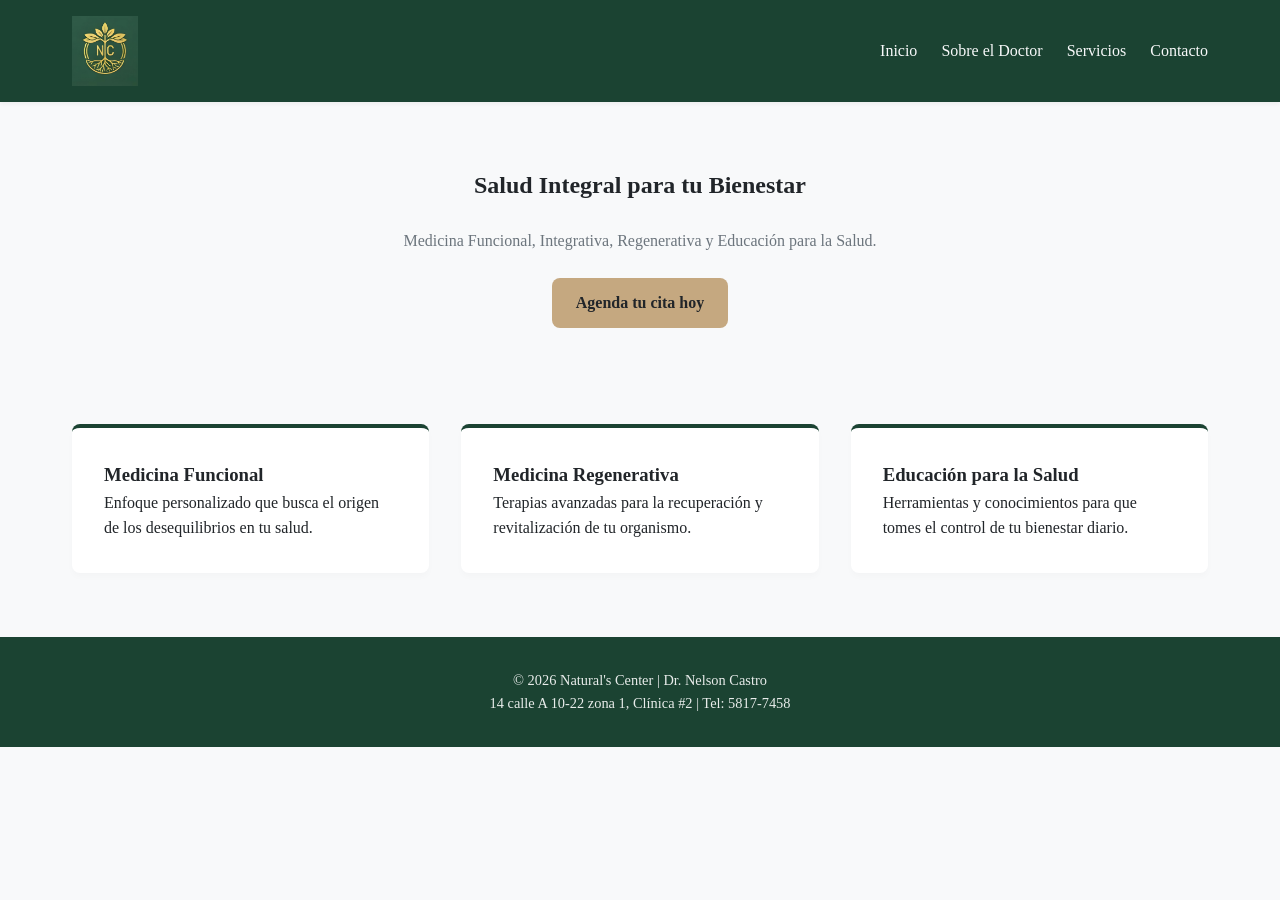
<file: index.html>
<link rel="stylesheet" href="./css/styles.css" />

<!doctype html>
<html lang="es">
  <head>
    <meta charset="UTF-8" />
    <meta name="viewport" content="width=device-width, initial-scale=1.0" />
    <title>Natural's Center | Salud Integral</title>
    <link rel="stylesheet" href="css/styles.css" />
  </head>
  <body>
    <header>
      <nav class="nav-container">
        <!-- Solo el Logo y el Botón van dentro del header -->
        <div class="nav-header">
          <a href="index.html" class="logo">
            <img src="logo_clinica.jpeg" alt="Natural's Center" />
          </a>
          <label for="nav-toggle" class="nav-toggle-label">☰</label>
        </div>

        <!-- El checkbox va FUERA del header, justo antes del ul para que sean hermanos -->
        <input type="checkbox" id="nav-toggle" />

        <!-- El menú de enlaces -->
        <ul class="nav-links">
          <li><a href="index.html">Inicio</a></li>
          <li><a href="sobre_nosotros.html">Sobre el Doctor</a></li>
          <li><a href="servicios.html">Servicios</a></li>
          <li><a href="contacto.html">Contacto</a></li>
        </ul>
      </nav>
    </header>

    <main>
      <section class="hero" style="padding: 4rem 2rem; text-align: center">
        <h1>Salud Integral para tu Bienestar</h1>
        <p style="margin: 1.5rem 0; color: var(--color-text-muted)">
          Medicina Funcional, Integrativa, Regenerativa y Educación para la
          Salud.
        </p>
        <a href="contacto.html" class="btn btn-accent">Agenda tu cita hoy</a>
      </section>

      <section
        class="features"
        style="
          max-width: 1200px;
          margin: 2rem auto;
          padding: 0 2rem;
          display: grid;
          grid-template-columns: repeat(auto-fit, minmax(300px, 1fr));
          gap: 2rem;
        "
      >
        <div class="card">
          <h3>Medicina Funcional</h3>
          <p>
            Enfoque personalizado que busca el origen de los desequilibrios en
            tu salud.
          </p>
        </div>
        <div class="card">
          <h3>Medicina Regenerativa</h3>
          <p>
            Terapias avanzadas para la recuperación y revitalización de tu
            organismo.
          </p>
        </div>
        <div class="card">
          <h3>Educación para la Salud</h3>
          <p>
            Herramientas y conocimientos para que tomes el control de tu
            bienestar diario.
          </p>
        </div>
      </section>
    </main>

    <footer>
      <p>&copy; 2026 Natural's Center | Dr. Nelson Castro</p>
      <p>14 calle A 10-22 zona 1, Clínica #2 | Tel: 5817-7458</p>
    </footer>
  </body>
</html>
</file>
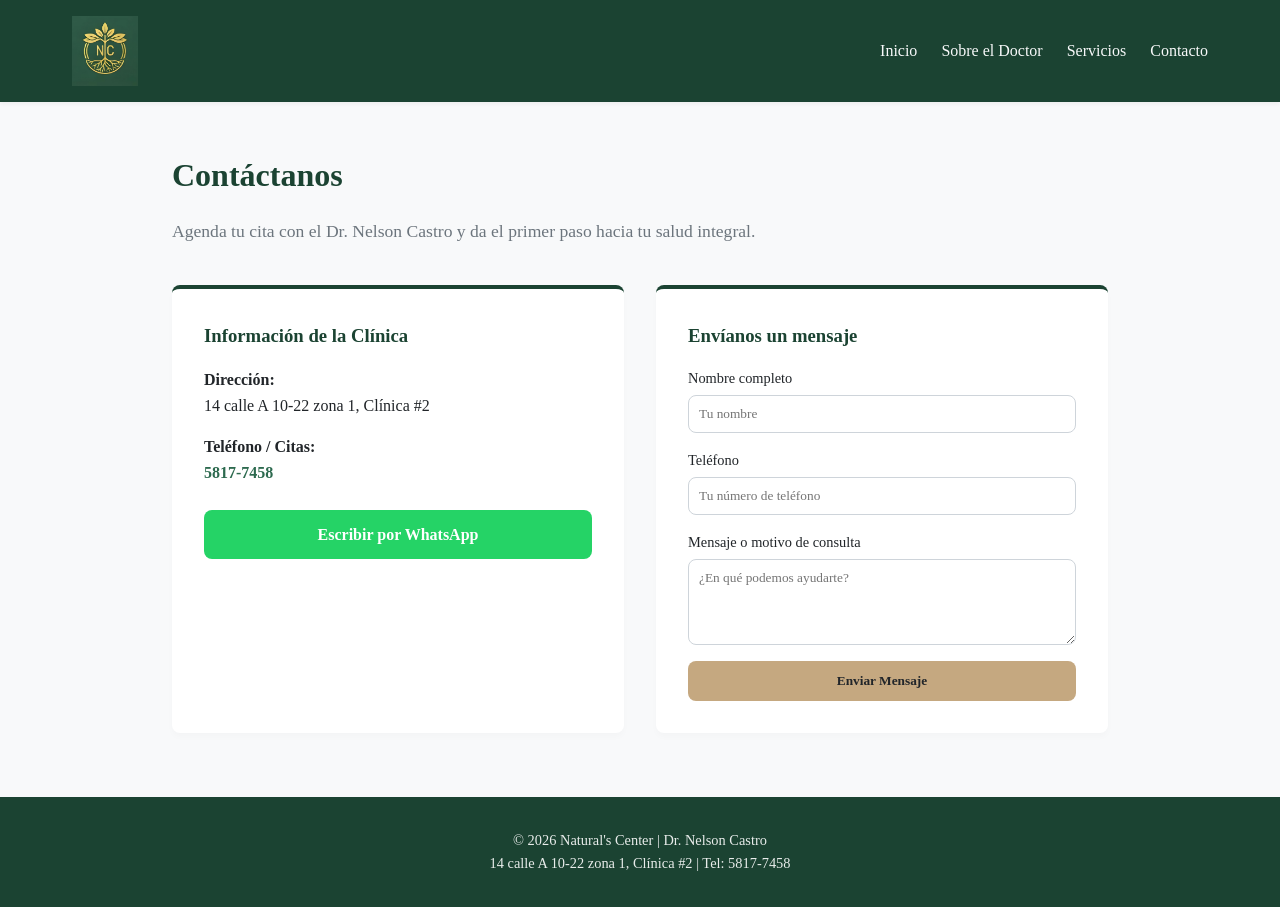
<file: contacto.html>
<link rel="stylesheet" href="./css/styles.css" />

<!doctype html>
<html lang="es">
  <head>
    <meta charset="UTF-8" />
    <meta name="viewport" content="width=device-width, initial-scale=1.0" />
    <title>Contacto | Natural's Center</title>
    <link rel="stylesheet" href="css/styles.css" />
  </head>
  <body>
    <header>
      <nav class="nav-container">
        <!-- Solo el Logo y el Botón van dentro del header -->
        <div class="nav-header">
          <a href="index.html" class="logo">
            <img src="logo_clinica.jpeg" alt="Natural's Center" />
          </a>
          <label for="nav-toggle" class="nav-toggle-label">☰</label>
        </div>

        <!-- El checkbox va FUERA del header, justo antes del ul para que sean hermanos -->
        <input type="checkbox" id="nav-toggle" />

        <!-- El menú de enlaces -->
        <ul class="nav-links">
          <li><a href="index.html">Inicio</a></li>
          <li><a href="sobre_nosotros.html">Sobre el Doctor</a></li>
          <li><a href="servicios.html">Servicios</a></li>
          <li><a href="contacto.html">Contacto</a></li>
        </ul>
      </nav>
    </header>

    <main style="max-width: 1000px; margin: 3rem auto; padding: 0 2rem">
      <h1 style="color: var(--color-primary); margin-bottom: 1rem">
        Contáctanos
      </h1>
      <p
        style="
          font-size: 1.1rem;
          color: var(--color-text-muted);
          margin-bottom: 2.5rem;
        "
      >
        Agenda tu cita con el Dr. Nelson Castro y da el primer paso hacia tu
        salud integral.
      </p>

      <div
        style="
          display: grid;
          grid-template-columns: repeat(auto-fit, minmax(300px, 1fr));
          gap: 2rem;
        "
      >
        <!-- Información de contacto -->
        <div class="card">
          <h3 style="color: var(--color-primary); margin-bottom: 1rem">
            Información de la Clínica
          </h3>
          <p style="margin-bottom: 1rem">
            <strong>Dirección:</strong><br />14 calle A 10-22 zona 1, Clínica #2
          </p>
          <p style="margin-bottom: 1.5rem">
            <strong>Teléfono / Citas:</strong><br /><a
              href="tel:58177458"
              style="color: var(--color-secondary); font-weight: bold"
              >5817-7458</a
            >
          </p>
          <a
            href="https://wa.me/50258177458"
            target="_blank"
            class="btn"
            style="
              background-color: #25d366;
              display: block;
              text-align: center;
            "
            >Escribir por WhatsApp</a
          >
        </div>

        <!-- Formulario de consulta rápido -->
        <div class="card">
          <h3 style="color: var(--color-primary); margin-bottom: 1rem">
            Envíanos un mensaje
          </h3>
          <form style="display: flex; flex-direction: column; gap: 1rem">
            <div>
              <label
                style="display: block; font-size: 0.9rem; margin-bottom: 0.3rem"
                >Nombre completo</label
              >
              <input
                type="text"
                placeholder="Tu nombre"
                required
                style="
                  width: 100%;
                  padding: 10px;
                  border: 1px solid #ced4da;
                  border-radius: var(--border-radius);
                  background: #ffffff;
                "
              />
            </div>
            <div>
              <label
                style="display: block; font-size: 0.9rem; margin-bottom: 0.3rem"
                >Teléfono</label
              >
              <input
                type="tel"
                placeholder="Tu número de teléfono"
                required
                style="
                  width: 100%;
                  padding: 10px;
                  border: 1px solid #ced4da;
                  border-radius: var(--border-radius);
                  background: #ffffff;
                "
              />
            </div>
            <div>
              <label
                style="display: block; font-size: 0.9rem; margin-bottom: 0.3rem"
                >Mensaje o motivo de consulta</label
              >
              <textarea
                rows="4"
                placeholder="¿En qué podemos ayudarte?"
                required
                style="
                  width: 100%;
                  padding: 10px;
                  border: 1px solid #ced4da;
                  border-radius: var(--border-radius);
                  background: #ffffff;
                  resize: vertical;
                "
              ></textarea>
            </div>
            <button type="submit" class="btn btn-accent" style="width: 100%">
              Enviar Mensaje
            </button>
          </form>
        </div>
      </div>
    </main>

    <footer>
      <p>&copy; 2026 Natural's Center | Dr. Nelson Castro</p>
      <p>14 calle A 10-22 zona 1, Clínica #2 | Tel: 5817-7458</p>
    </footer>
  </body>
</html>
</file>
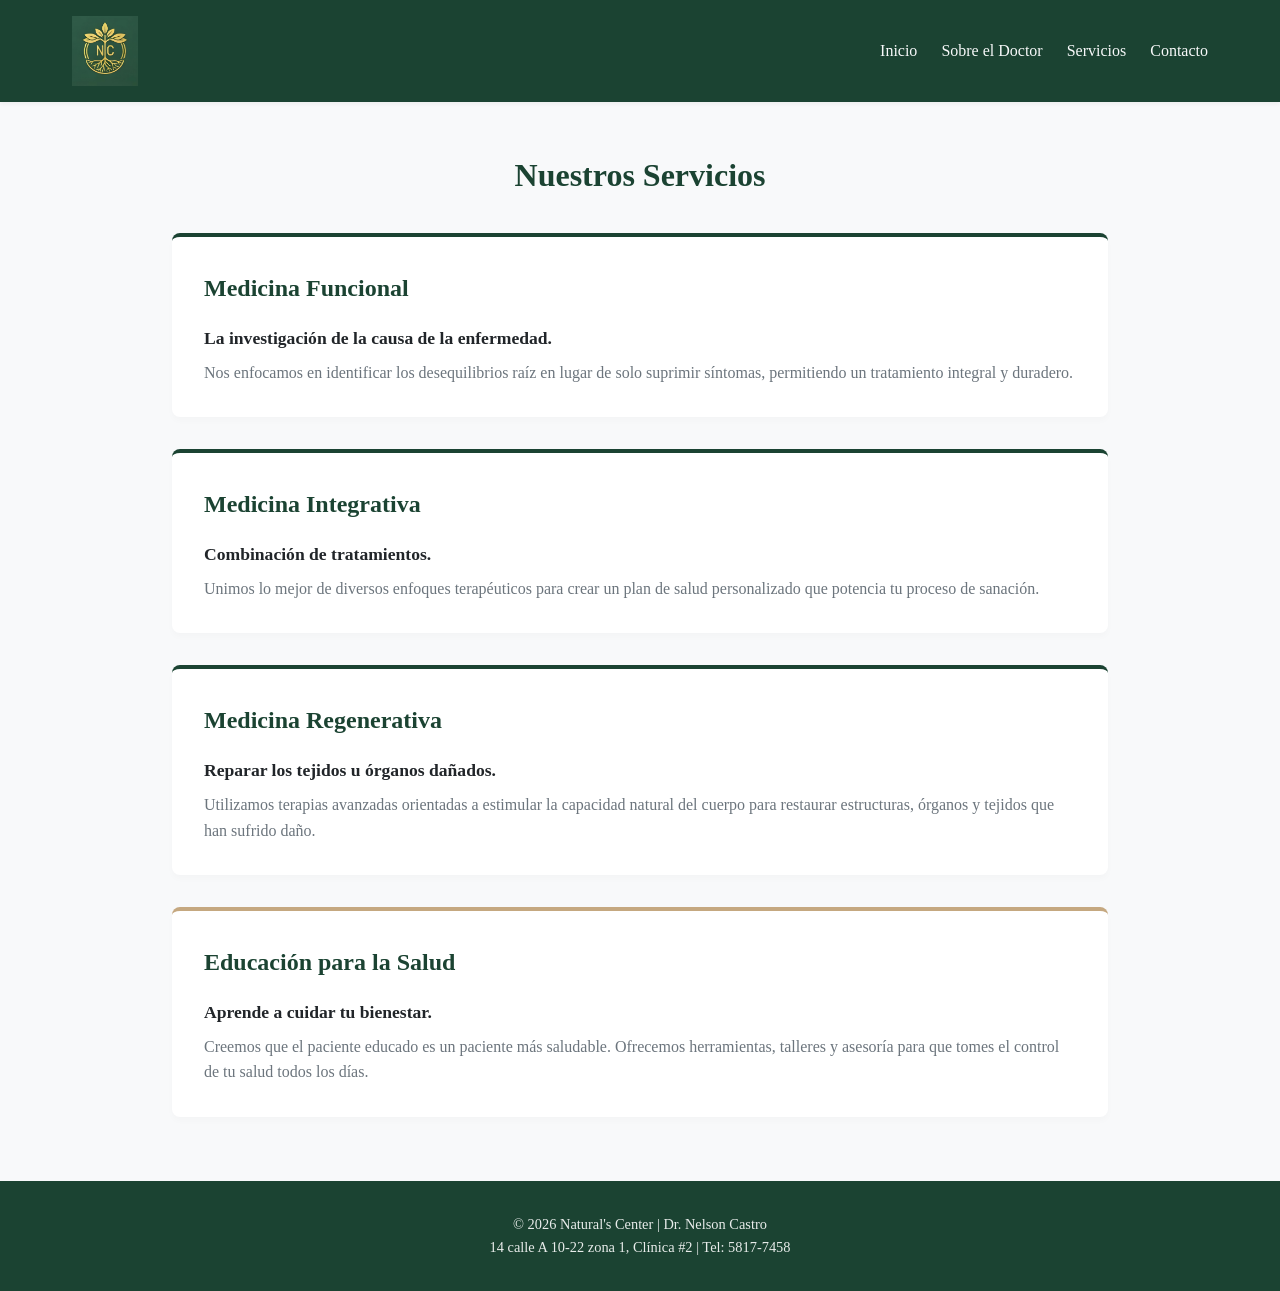
<file: servicios.html>
<link rel="stylesheet" href="./css/styles.css" />

<!doctype html>
<html lang="es">
  <head>
    <meta charset="UTF-8" />
    <meta name="viewport" content="width=device-width, initial-scale=1.0" />
    <title>Servicios | Natural's Center</title>
    <link rel="stylesheet" href="css/styles.css" />
  </head>
  <body>
    <header>
      <nav class="nav-container">
        <!-- Solo el Logo y el Botón van dentro del header -->
        <div class="nav-header">
          <a href="index.html" class="logo">
            <img src="logo_clinica.jpeg" alt="Natural's Center" />
          </a>
          <label for="nav-toggle" class="nav-toggle-label">☰</label>
        </div>

        <!-- El checkbox va FUERA del header, justo antes del ul para que sean hermanos -->
        <input type="checkbox" id="nav-toggle" />

        <!-- El menú de enlaces -->
        <ul class="nav-links">
          <li><a href="index.html">Inicio</a></li>
          <li><a href="sobre_nosotros.html">Sobre el Doctor</a></li>
          <li><a href="servicios.html">Servicios</a></li>
          <li><a href="contacto.html">Contacto</a></li>
        </ul>
      </nav>
    </header>

    <main style="max-width: 1000px; margin: 3rem auto; padding: 0 2rem">
      <h1
        style="
          color: var(--color-primary);
          margin-bottom: 2rem;
          text-align: center;
        "
      >
        Nuestros Servicios
      </h1>

      <div style="display: flex; flex-direction: column; gap: 2rem">
        <!-- Servicio 1 -->
        <div class="card">
          <h2 style="color: var(--color-primary); margin-bottom: 1rem">
            Medicina Funcional
          </h2>
          <p style="font-size: 1.1rem; color: var(--color-text)">
            <strong>La investigación de la causa de la enfermedad.</strong>
          </p>
          <p style="margin-top: 0.5rem; color: var(--color-text-muted)">
            Nos enfocamos en identificar los desequilibrios raíz en lugar de
            solo suprimir síntomas, permitiendo un tratamiento integral y
            duradero.
          </p>
        </div>

        <!-- Servicio 2 -->
        <div class="card">
          <h2 style="color: var(--color-primary); margin-bottom: 1rem">
            Medicina Integrativa
          </h2>
          <p style="font-size: 1.1rem; color: var(--color-text)">
            <strong>Combinación de tratamientos.</strong>
          </p>
          <p style="margin-top: 0.5rem; color: var(--color-text-muted)">
            Unimos lo mejor de diversos enfoques terapéuticos para crear un plan
            de salud personalizado que potencia tu proceso de sanación.
          </p>
        </div>

        <!-- Servicio 3 -->
        <div class="card">
          <h2 style="color: var(--color-primary); margin-bottom: 1rem">
            Medicina Regenerativa
          </h2>
          <p style="font-size: 1.1rem; color: var(--color-text)">
            <strong>Reparar los tejidos u órganos dañados.</strong>
          </p>
          <p style="margin-top: 0.5rem; color: var(--color-text-muted)">
            Utilizamos terapias avanzadas orientadas a estimular la capacidad
            natural del cuerpo para restaurar estructuras, órganos y tejidos que
            han sufrido daño.
          </p>
        </div>

        <!-- Sección Educación -->
        <div class="card" style="border-top: 4px solid var(--color-accent)">
          <h2 style="color: var(--color-primary); margin-bottom: 1rem">
            Educación para la Salud
          </h2>
          <p style="font-size: 1.1rem; color: var(--color-text)">
            <strong>Aprende a cuidar tu bienestar.</strong>
          </p>
          <p style="margin-top: 0.5rem; color: var(--color-text-muted)">
            Creemos que el paciente educado es un paciente más saludable.
            Ofrecemos herramientas, talleres y asesoría para que tomes el
            control de tu salud todos los días.
          </p>
        </div>
      </div>
    </main>

    <footer>
      <p>&copy; 2026 Natural's Center | Dr. Nelson Castro</p>
      <p>14 calle A 10-22 zona 1, Clínica #2 | Tel: 5817-7458</p>
    </footer>
  </body>
</html>
</file>
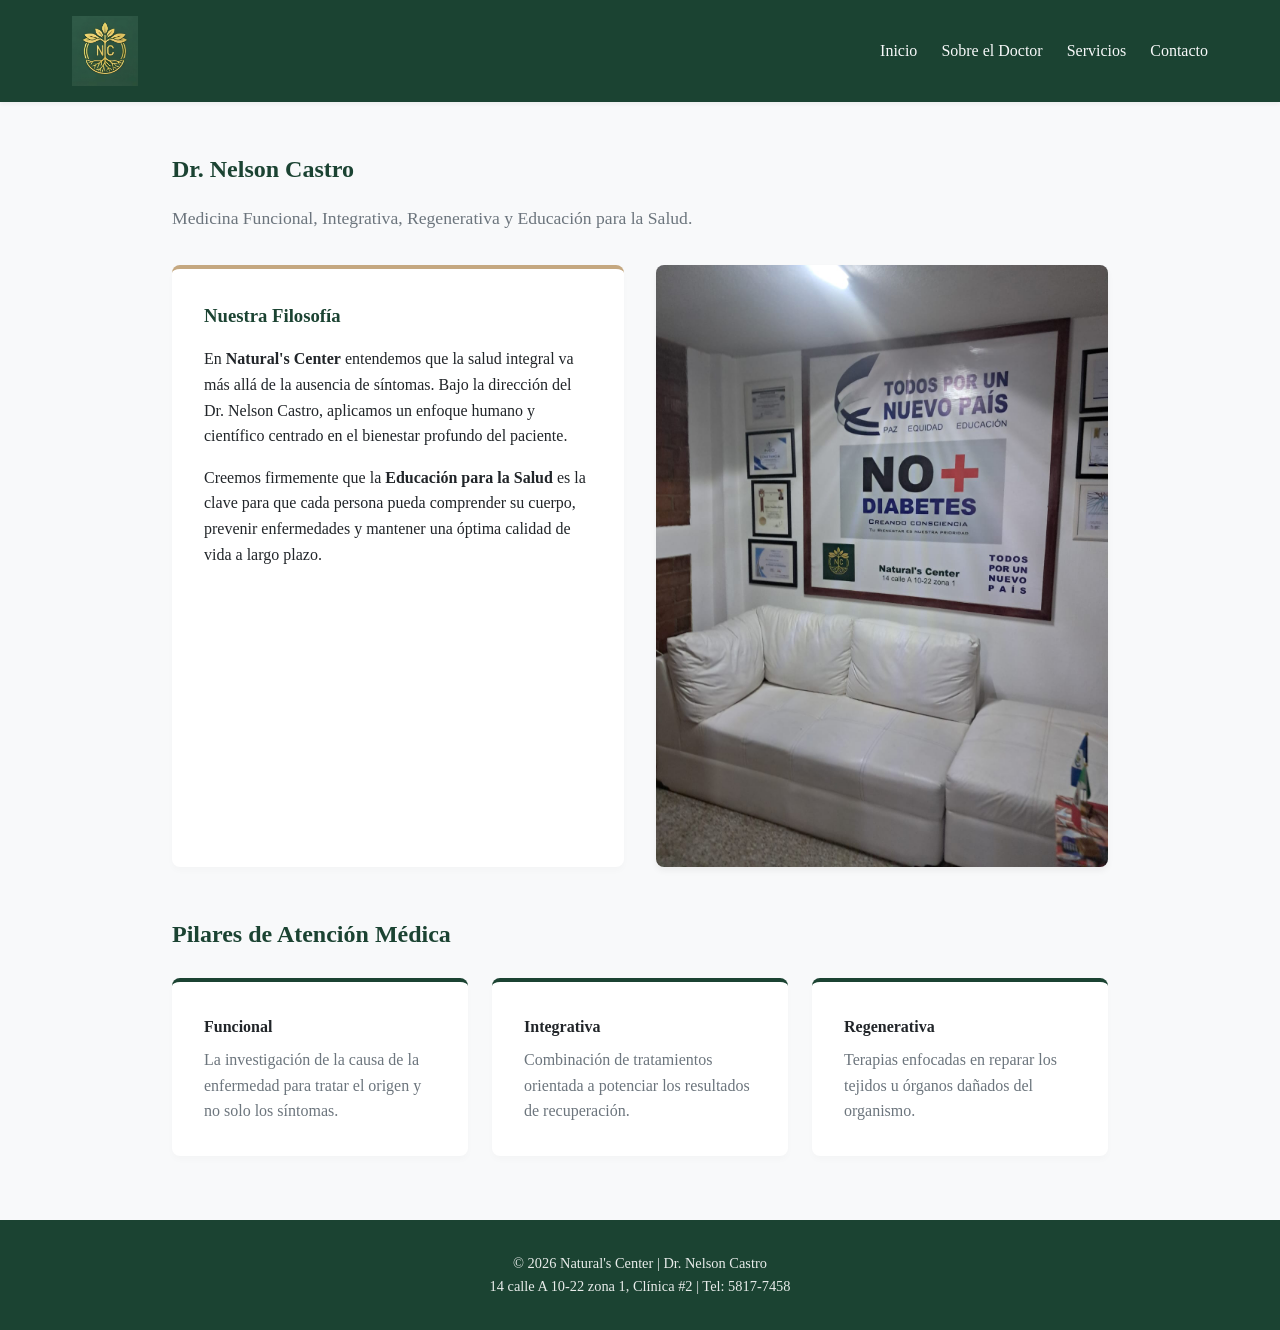
<file: sobre_nosotros.html>
<link rel="stylesheet" href="./css/styles.css" />

<!doctype html>
<html lang="es">
  <head>
    <meta charset="UTF-8" />
    <meta name="viewport" content="width=device-width, initial-scale=1.0" />
    <title>Sobre el Doctor | Natural's Center</title>
    <link rel="stylesheet" href="css/styles.css" />
  </head>
  <body>
    <header>
      <nav class="nav-container">
        <!-- Solo el Logo y el Botón van dentro del header -->
        <div class="nav-header">
          <a href="index.html" class="logo">
            <img src="logo_clinica.jpeg" alt="Natural's Center" />
          </a>
          <label for="nav-toggle" class="nav-toggle-label">☰</label>
        </div>

        <!-- El checkbox va FUERA del header, justo antes del ul para que sean hermanos -->
        <input type="checkbox" id="nav-toggle" />

        <!-- El menú de enlaces -->
        <ul class="nav-links">
          <li><a href="index.html">Inicio</a></li>
          <li><a href="sobre_nosotros.html">Sobre el Doctor</a></li>
          <li><a href="servicios.html">Servicios</a></li>
          <li><a href="contacto.html">Contacto</a></li>
        </ul>
      </nav>
    </header>

    <main style="max-width: 1000px; margin: 3rem auto; padding: 0 2rem">
      <section style="margin-bottom: 3rem">
        <h1 style="color: var(--color-primary); margin-bottom: 1rem">
          Dr. Nelson Castro
        </h1>
        <p
          style="
            font-size: 1.1rem;
            color: var(--color-text-muted);
            margin-bottom: 2rem;
          "
        >
          Medicina Funcional, Integrativa, Regenerativa y Educación para la
          Salud.
        </p>

        <!-- CONTENEDOR EN DOS COLUMNAS -->
        <div
          class="grid-layout"
          style="display: grid; gap: 2rem; align-items: center"
        >
          <!-- Columna de la izquierda: Texto de Filosofía -->
          <div
            class="card"
            style="border-top-color: var(--color-accent); height: 100%"
          >
            <h3 style="margin-bottom: 1rem; color: var(--color-primary)">
              Nuestra Filosofía
            </h3>
            <p style="margin-bottom: 1rem">
              En <strong>Natural's Center</strong> entendemos que la salud
              integral va más allá de la ausencia de síntomas. Bajo la dirección
              del Dr. Nelson Castro, aplicamos un enfoque humano y científico
              centrado en el bienestar profundo del paciente.
            </p>
            <p>
              Creemos firmemente que la
              <strong>Educación para la Salud</strong> es la clave para que cada
              persona pueda comprender su cuerpo, prevenir enfermedades y
              mantener una óptima calidad de vida a largo plazo.
            </p>
          </div>

          <!-- Columna de la derecha: La foto de la clínica -->
          <div>
            <img
              src="foto_clinica.jpg"
              alt="Instalaciones de Natural's Center"
              style="
                width: 100%;
                border-radius: var(--border-radius);
                box-shadow: 0 4px 6px rgba(0, 0, 0, 0.05);
                display: block;
              "
            />
          </div>
        </div>
      </section>

      <section>
        <h2 style="color: var(--color-primary); margin-bottom: 1.5rem">
          Pilares de Atención Médica
        </h2>
        <div
          style="
            display: grid;
            grid-template-columns: repeat(auto-fit, minmax(280px, 1fr));
            gap: 1.5rem;
          "
        >
          <div class="card">
            <h4>Funcional</h4>
            <p style="margin-top: 0.5rem; color: var(--color-text-muted)">
              La investigación de la causa de la enfermedad para tratar el
              origen y no solo los síntomas.
            </p>
          </div>
          <div class="card">
            <h4>Integrativa</h4>
            <p style="margin-top: 0.5rem; color: var(--color-text-muted)">
              Combinación de tratamientos orientada a potenciar los resultados
              de recuperación.
            </p>
          </div>
          <div class="card">
            <h4>Regenerativa</h4>
            <p style="margin-top: 0.5rem; color: var(--color-text-muted)">
              Terapias enfocadas en reparar los tejidos u órganos dañados del
              organismo.
            </p>
          </div>
        </div>
      </section>
    </main>

    <footer>
      <p>&copy; 2026 Natural's Center | Dr. Nelson Castro</p>
      <p>14 calle A 10-22 zona 1, Clínica #2 | Tel: 5817-7458</p>
    </footer>
  </body>
</html>
</file>
<file: css/styles.css>
/* 1. Variables y configuraciones base */
@import url("variables.css");
@import url("reset.css");

/* 2componentes y estructura general */
@import url("components.css");

/* 3. Diseño adaptale segun pantalla */
@import url("responsive.css");
</file>
